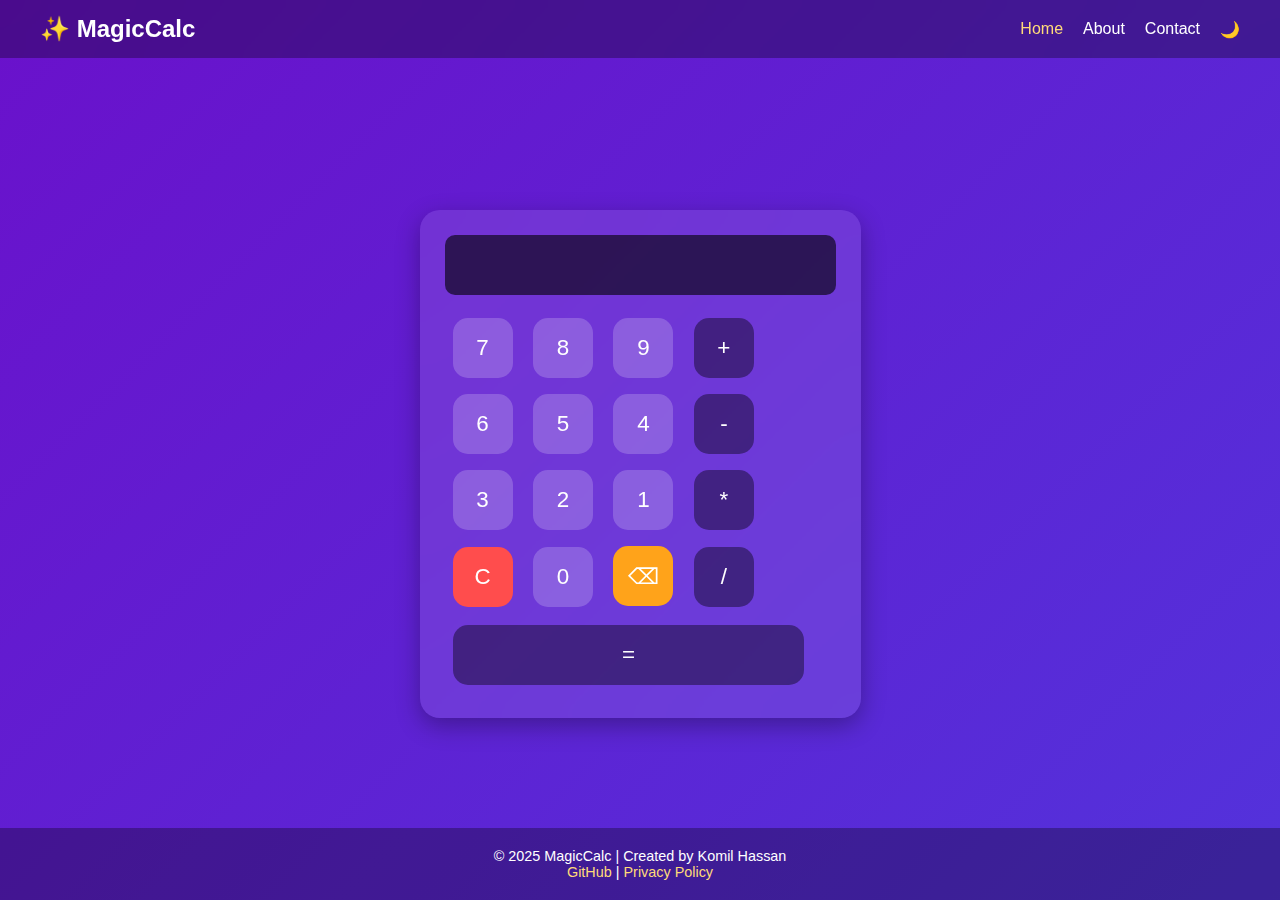
<file: index.html>
<!DOCTYPE html>
<html lang="en">
<head>
  <meta charset="UTF-8" />
  <meta name="viewport" content="width=device-width, initial-scale=1.0" />
  <title>✨ MagicCalc | Home</title>
  <link rel="stylesheet" href="style.css" />
</head>
<body>
  <!-- 🌟 NAVBAR -->
  <nav>
    <h1>✨ MagicCalc</h1>
    <ul>
      <li><a href="index.html" class="active">Home</a></li>
      <li><a href="about.html">About</a></li>
      <li><a href="contact.html">Contact</a></li>
      <li><a href="#" onclick="toggleDarkMode()">🌙</a></li>
    </ul>
  </nav>

  <!-- 🌟 MAIN SECTION -->
  <div class="main">
    <div class="calculator">
      <input type="text" id="display" disabled />
      <br />
      <button onclick="addToDisplay('7')">7</button>
      <button onclick="addToDisplay('8')">8</button>
      <button onclick="addToDisplay('9')">9</button>
      <button class="operator" onclick="addToDisplay('+')">+</button>
      <br />
      <button onclick="addToDisplay('6')">6</button>
      <button onclick="addToDisplay('5')">5</button>
      <button onclick="addToDisplay('4')">4</button>
      <button class="operator" onclick="addToDisplay('-')">-</button>
      <br />
      <button onclick="addToDisplay('3')">3</button>
      <button onclick="addToDisplay('2')">2</button>
      <button onclick="addToDisplay('1')">1</button>
      <button class="operator" onclick="addToDisplay('*')">*</button>
      <br />
      <button class="clear" onclick="clearDisplay()">C</button>
      <button onclick="addToDisplay('0')">0</button>
      <button class="delete" onclick="deleteLast()">⌫</button>
      <button class="operator" onclick="addToDisplay('/')">/</button>
      <br />
      <button class="operator equal" onclick="calculate()">=</button>
    </div>
  </div>

  <!-- 🌟 FOOTER -->
  <footer>
    <p>© 2025 MagicCalc | Created by Komil Hassan</p>
    <p><a href="https://github.com/amilokz" target="_blank">GitHub</a> | <a href="#">Privacy Policy</a></p>
  </footer>

  <script src="script.js"></script>
</body>
</html>
</file>
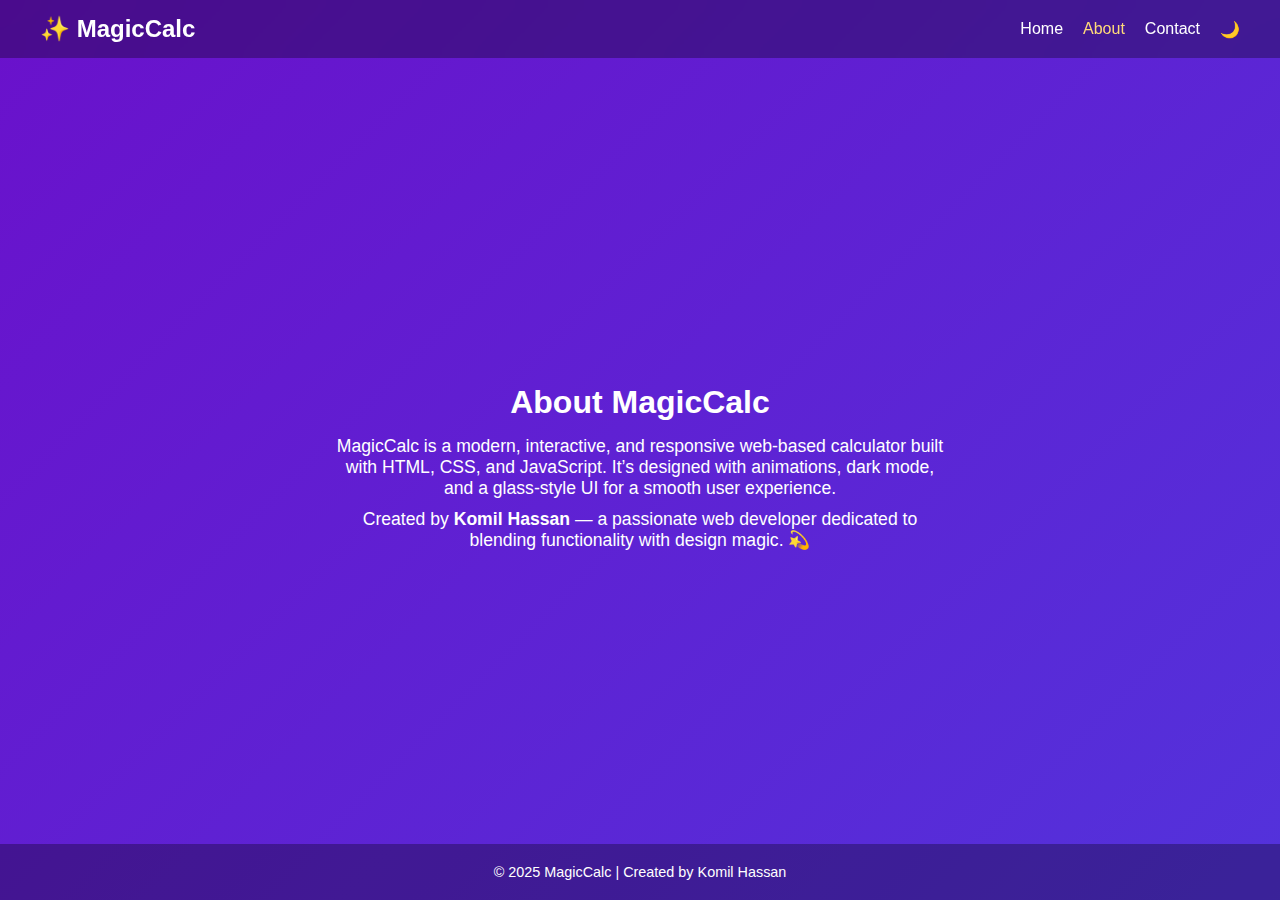
<file: about.html>
<!DOCTYPE html>
<html lang="en">
<head>
  <meta charset="UTF-8" />
  <meta name="viewport" content="width=device-width, initial-scale=1.0" />
  <title>About | MagicCalc</title>
  <link rel="stylesheet" href="style.css" />
</head>
<body>
  <nav>
    <h1>✨ MagicCalc</h1>
    <ul>
      <li><a href="index.html">Home</a></li>
      <li><a href="about.html" class="active">About</a></li>
      <li><a href="contact.html">Contact</a></li>
      <li><a href="#" onclick="toggleDarkMode()">🌙</a></li>
    </ul>
  </nav>

  <section class="content">
    <h2>About MagicCalc</h2>
    <p>MagicCalc is a modern, interactive, and responsive web-based calculator built with HTML, CSS, and JavaScript. It’s designed with animations, dark mode, and a glass-style UI for a smooth user experience.</p>
    <p>Created by <strong>Komil Hassan</strong> — a passionate web developer dedicated to blending functionality with design magic. 💫</p>
  </section>

  <footer>
    <p>© 2025 MagicCalc | Created by Komil Hassan</p>
  </footer>

  <script src="script.js"></script>
</body>
</html>
</file>
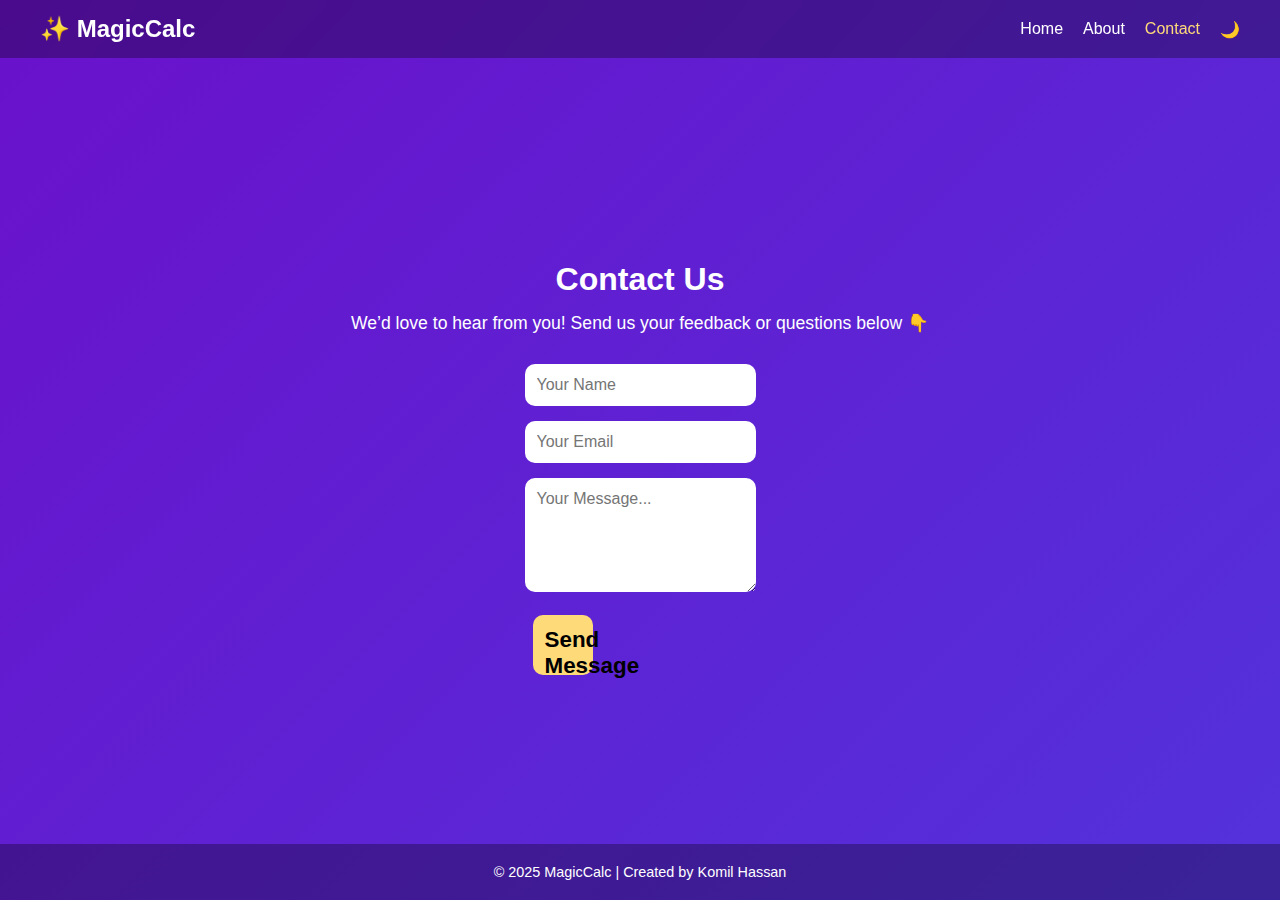
<file: contact.html>
<!DOCTYPE html>
<html lang="en">
<head>
  <meta charset="UTF-8" />
  <meta name="viewport" content="width=device-width, initial-scale=1.0" />
  <title>Contact | MagicCalc</title>
  <link rel="stylesheet" href="style.css" />
</head>
<body>
  <nav>
    <h1>✨ MagicCalc</h1>
    <ul>
      <li><a href="index.html">Home</a></li>
      <li><a href="about.html">About</a></li>
      <li><a href="contact.html" class="active">Contact</a></li>
      <li><a href="#" onclick="toggleDarkMode()">🌙</a></li>
    </ul>
  </nav>

  <section class="content">
    <h2>Contact Us</h2>
    <p>We’d love to hear from you! Send us your feedback or questions below 👇</p>

    <form class="contact-form">
      <input type="text" placeholder="Your Name" required />
      <input type="email" placeholder="Your Email" required />
      <textarea placeholder="Your Message..." rows="5" required></textarea>
      <button type="submit">Send Message</button>
    </form>
  </section>

  <footer>
    <p>© 2025 MagicCalc | Created by Komil Hassan</p>
  </footer>

  <script src="script.js"></script>
</body>
</html>
</file>
<file: style.css>
/* Global Reset */
* {
  margin: 0;
  padding: 0;
  box-sizing: border-box;
  font-family: "Poppins", sans-serif;
}

html, body {
  height: 100%;
  margin: 0;
  padding: 0;
  display: flex;
  flex-direction: column;
}

body {
  background: linear-gradient(135deg, #6a11cb, #2575fc);
  background-size: 300% 300%;
  animation: gradientMove 8s ease infinite;
  transition: background 0.5s;
  color: white;
  flex: 1;
}

@keyframes gradientMove {
  0% { background-position: 0% 50%; }
  50% { background-position: 100% 50%; }
  100% { background-position: 0% 50%; }
}

/* NAVBAR */
nav {
  width: 100%;
  background: rgba(0, 0, 0, 0.3);
  position: fixed;
  top: 0;
  left: 0;
  backdrop-filter: blur(10px);
  display: flex;
  justify-content: space-between;
  align-items: center;
  padding: 15px 40px;
  z-index: 1000;
}

nav h1 {
  font-size: 1.5rem;
}

nav ul {
  display: flex;
  gap: 20px;
  list-style: none;
}

nav ul li a {
  text-decoration: none;
  color: white;
  font-weight: 500;
  transition: 0.3s;
}

nav ul li a:hover,
nav ul li a.active {
  color: #ffda79;
}

/* MAIN (CALCULATOR) */
.main {
  margin-top: 100px;
  flex: 1;
  display: flex;
  justify-content: center;
  align-items: center;
}

.calculator {
  background: rgba(255, 255, 255, 0.1);
  padding: 25px;
  border-radius: 20px;
  box-shadow: 0 8px 25px rgba(0, 0, 0, 0.3);
  backdrop-filter: blur(15px);
  transition: 0.4s;
}

.calculator:hover {
  transform: scale(1.03);
}

#display {
  width: 100%;
  height: 60px;
  border: none;
  border-radius: 10px;
  background: rgba(0, 0, 0, 0.6);
  color: #fff;
  font-size: 1.8rem;
  text-align: right;
  padding-right: 15px;
  margin-bottom: 15px;
}

button {
  width: 60px;
  height: 60px;
  margin: 8px;
  font-size: 1.4rem;
  border: none;
  border-radius: 15px;
  cursor: pointer;
  background: rgba(255, 255, 255, 0.2);
  color: white;
  transition: all 0.3s ease;
}

button:hover {
  background: rgba(255, 255, 255, 0.4);
  transform: scale(1.1);
}

.operator { background: rgba(0, 0, 0, 0.4); }
.clear { background: #ff4d4d; }
.delete { background: #ffa31a; }
.equal { width: 90%; margin-top: 10px; }

/* ABOUT + CONTACT CONTENT */
.content {
  margin-top: 120px;
  padding: 40px;
  max-width: 700px;
  margin-inline: auto;
  text-align: center;
}

.content h2 {
  font-size: 2rem;
  margin-bottom: 15px;
}

.content p {
  font-size: 1.1rem;
  margin-bottom: 10px;
}

/* CONTACT FORM */
.contact-form {
  display: flex;
  flex-direction: column;
  gap: 15px;
  margin-top: 20px;
}

.contact-form input,
.contact-form textarea {
  padding: 12px;
  border: none;
  border-radius: 10px;
  font-size: 1rem;
  width: 100%;
  outline: none;
}

.contact-form button {
  background: #ffda79;
  color: #000;
  font-weight: bold;
  padding: 12px;
  border: none;
  border-radius: 10px;
  cursor: pointer;
  transition: 0.3s;
}

.contact-form button:hover {
  background: #ffc107;
}

/* FOOTER */
footer {
  text-align: center;
  background: rgba(0, 0, 0, 0.3);
  padding: 20px;
  font-size: 0.9rem;
}

footer a {
  color: #ffda79;
  text-decoration: none;
}

footer a:hover {
  text-decoration: underline;
}

/* DARK MODE */
.dark-mode {
  background: linear-gradient(135deg, #000428, #004e92);
}

.dark-mode footer {
  background: rgba(255, 255, 255, 0.1);
}

/* RESPONSIVE */
@media (max-width: 600px) {
  nav {
    flex-direction: column;
    gap: 10px;
  }

  .calculator {
    width: 90%;
  }

  button {
    width: 22%;
    height: 55px;
    font-size: 1.2rem;
  }
}
.main, .content {
  flex: 1;
  display: flex;
  flex-direction: column;
  justify-content: center; /* centers calculator or text vertically */
  align-items: center;
  margin-top: 100px;
}
footer {
  text-align: center;
  background: rgba(0, 0, 0, 0.3);
  padding: 20px;
  font-size: 0.9rem;
  margin-top: auto;  /* ensures footer stays at bottom */
}
</file>
